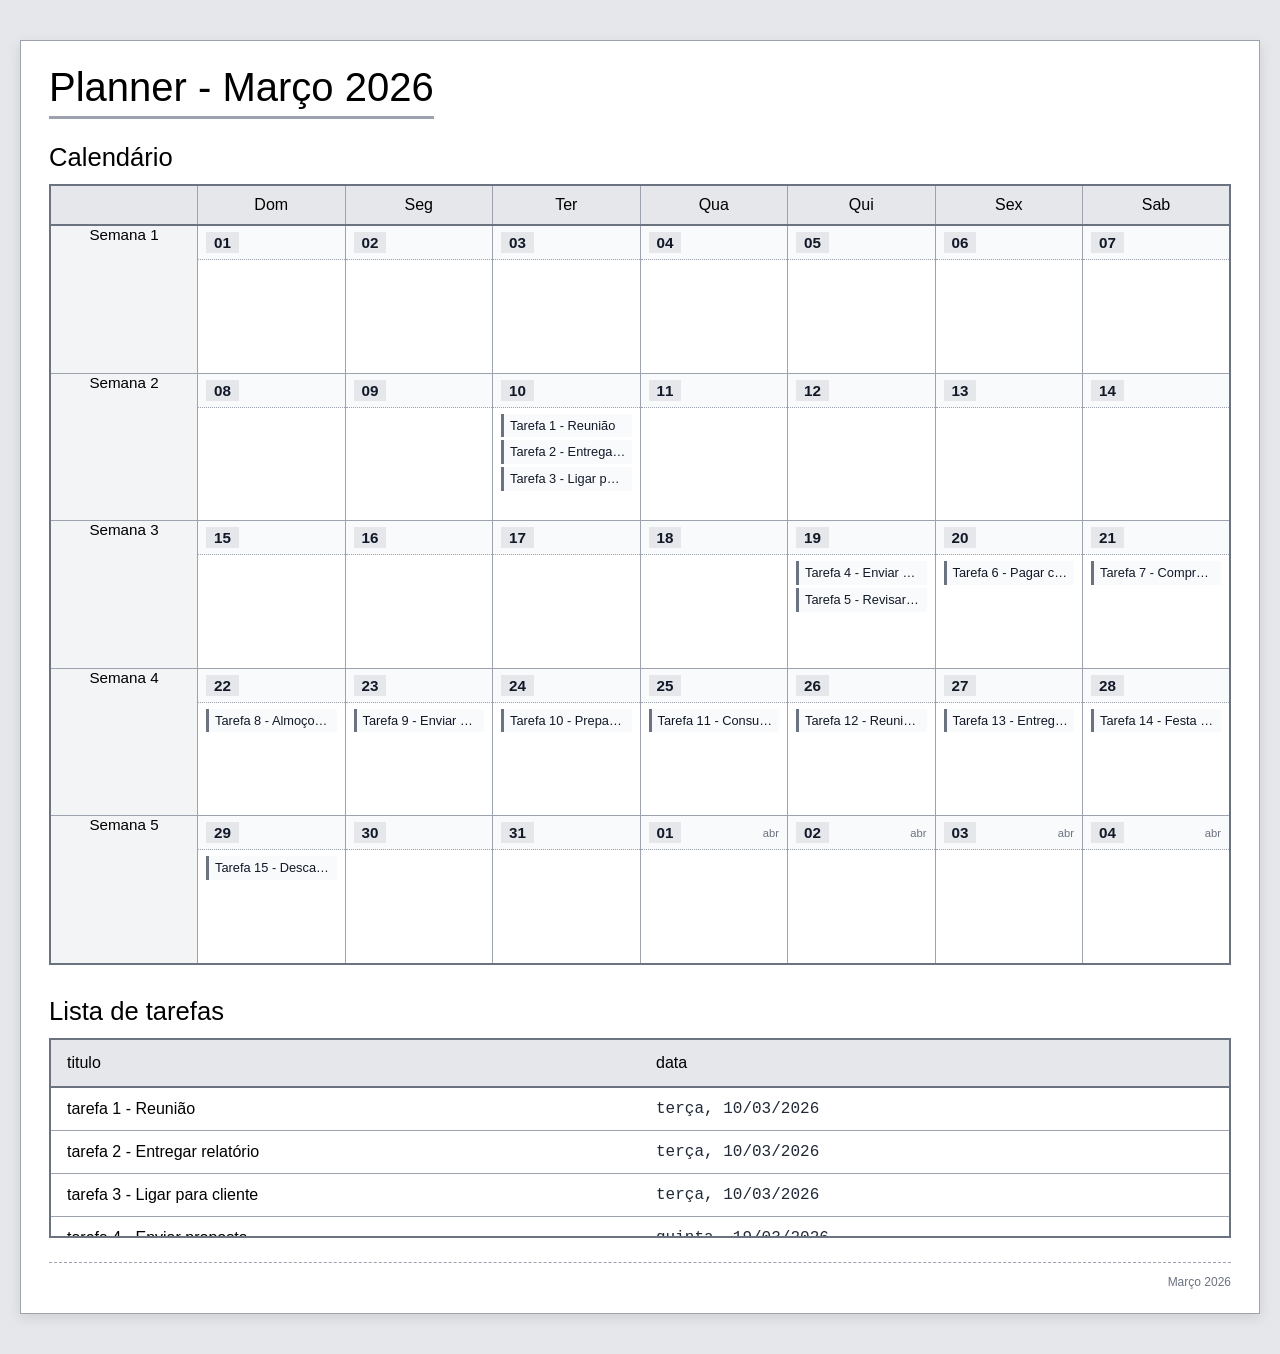
<file: atividadecalendario/index.html>
<!DOCTYPE html>
<html lang="pt-BR">
<head>
    <meta charset="UTF-8">
    <meta name="viewport" content="width=device-width, initial-scale=1.0">
    <title>Planner · Março 2026</title>
    <link rel="stylesheet" href="estilo.css">
</head>
<body>
    <div class="planner-container">
        <div class="planner-title">Planner - Março 2026</div>

        <!-- Seção Calendário -->
        <div class="calendar-section">
            <div class="section-title">Calendário</div>
            
            <table class="calendar-table">
                <thead>
                    <tr>
                        <th></th>
                        <th>Dom</th>
                        <th>Seg</th>
                        <th>Ter</th>
                        <th>Qua</th>
                        <th>Qui</th>
                        <th>Sex</th>
                        <th>Sab</th>
                    </tr>
                </thead>
                <tbody>
                    <!-- Semana 1: 01/mar a 07/mar -->
                    <tr>
                        <td class="week-label">Semana 1</td>
                        <td><div class="day-container"><div class="day-header"><span class="day-number">01</span></div><div class="day-cell"></div></div></td>
                        <td><div class="day-container"><div class="day-header"><span class="day-number">02</span></div><div class="day-cell"></div></div></td>
                        <td><div class="day-container"><div class="day-header"><span class="day-number">03</span></div><div class="day-cell"></div></div></td>
                        <td><div class="day-container"><div class="day-header"><span class="day-number">04</span></div><div class="day-cell"></div></div></td>
                        <td><div class="day-container"><div class="day-header"><span class="day-number">05</span></div><div class="day-cell"></div></div></td>
                        <td><div class="day-container"><div class="day-header"><span class="day-number">06</span></div><div class="day-cell"></div></div></td>
                        <td><div class="day-container"><div class="day-header"><span class="day-number">07</span></div><div class="day-cell"></div></div></td>
                    </tr>
                    
                    <!-- Semana 2: 08/mar a 14/mar -->
                    <tr>
                        <td class="week-label">Semana 2</td>
                        <td><div class="day-container"><div class="day-header"><span class="day-number">08</span></div><div class="day-cell"></div></div></td>
                        <td><div class="day-container"><div class="day-header"><span class="day-number">09</span></div><div class="day-cell"></div></div></td>
                        <td>
                            <div class="day-container">
                                <div class="day-header"><span class="day-number">10</span></div>
                                <div class="day-cell">
                                    <span class="task-item">Tarefa 1 - Reunião</span>
                                    <span class="task-item">Tarefa 2 - Entregar relatório</span>
                                    <span class="task-item">Tarefa 3 - Ligar para cliente</span>
                                </div>
                            </div>
                        </td>
                        <td><div class="day-container"><div class="day-header"><span class="day-number">11</span></div><div class="day-cell"></div></div></td>
                        <td><div class="day-container"><div class="day-header"><span class="day-number">12</span></div><div class="day-cell"></div></div></td>
                        <td><div class="day-container"><div class="day-header"><span class="day-number">13</span></div><div class="day-cell"></div></div></td>
                        <td><div class="day-container"><div class="day-header"><span class="day-number">14</span></div><div class="day-cell"></div></div></td>
                    </tr>
                    
                    <!-- Semana 3: 15/mar a 21/mar -->
                    <tr>
                        <td class="week-label">Semana 3</td>
                        <td><div class="day-container"><div class="day-header"><span class="day-number">15</span></div><div class="day-cell"></div></div></td>
                        <td><div class="day-container"><div class="day-header"><span class="day-number">16</span></div><div class="day-cell"></div></div></td>
                        <td><div class="day-container"><div class="day-header"><span class="day-number">17</span></div><div class="day-cell"></div></div></td>
                        <td><div class="day-container"><div class="day-header"><span class="day-number">18</span></div><div class="day-cell"></div></div></td>
                        <td>
                            <div class="day-container">
                                <div class="day-header"><span class="day-number">19</span></div>
                                <div class="day-cell">
                                    <span class="task-item">Tarefa 4 - Enviar proposta</span>
                                    <span class="task-item">Tarefa 5 - Revisar contrato</span>
                                </div>
                            </div>
                        </td>
                        <td>
                            <div class="day-container">
                                <div class="day-header"><span class="day-number">20</span></div>
                                <div class="day-cell">
                                    <span class="task-item">Tarefa 6 - Pagar contas</span>
                                </div>
                            </div>
                        </td>
                        <td>
                            <div class="day-container">
                                <div class="day-header"><span class="day-number">21</span></div>
                                <div class="day-cell">
                                    <span class="task-item">Tarefa 7 - Comprar presentes</span>
                                </div>
                            </div>
                        </td>
                    </tr>
                    
                    <!-- Semana 4: 22/mar a 28/mar -->
                    <tr>
                        <td class="week-label">Semana 4</td>
                        <td>
                            <div class="day-container">
                                <div class="day-header"><span class="day-number">22</span></div>
                                <div class="day-cell">
                                    <span class="task-item">Tarefa 8 - Almoço família</span>
                                </div>
                            </div>
                        </td>
                        <td>
                            <div class="day-container">
                                <div class="day-header"><span class="day-number">23</span></div>
                                <div class="day-cell">
                                    <span class="task-item">Tarefa 9 - Enviar e-mails</span>
                                </div>
                            </div>
                        </td>
                        <td>
                            <div class="day-container">
                                <div class="day-header"><span class="day-number">24</span></div>
                                <div class="day-cell">
                                    <span class="task-item">Tarefa 10 - Preparar apresentação</span>
                                </div>
                            </div>
                        </td>
                        <td>
                            <div class="day-container">
                                <div class="day-header"><span class="day-number">25</span></div>
                                <div class="day-cell">
                                    <span class="task-item">Tarefa 11 - Consulta médica</span>
                                </div>
                            </div>
                        </td>
                        <td>
                            <div class="day-container">
                                <div class="day-header"><span class="day-number">26</span></div>
                                <div class="day-cell">
                                    <span class="task-item">Tarefa 12 - Reunião fornecedor</span>
                                </div>
                            </div>
                        </td>
                        <td>
                            <div class="day-container">
                                <div class="day-header"><span class="day-number">27</span></div>
                                <div class="day-cell">
                                    <span class="task-item">Tarefa 13 - Entregar projeto</span>
                                </div>
                            </div>
                        </td>
                        <td>
                            <div class="day-container">
                                <div class="day-header"><span class="day-number">28</span></div>
                                <div class="day-cell">
                                    <span class="task-item">Tarefa 14 - Festa aniversário</span>
                                </div>
                            </div>
                        </td>
                    </tr>
                    
                    <!-- Semana 5: 29/mar a 04/abr -->
                    <tr>
                        <td class="week-label">Semana 5</td>
                        <td>
                            <div class="day-container">
                                <div class="day-header"><span class="day-number">29</span></div>
                                <div class="day-cell">
                                    <span class="task-item">Tarefa 15 - Descansar</span>
                                </div>
                            </div>
                        </td>
                        <td><div class="day-container"><div class="day-header"><span class="day-number">30</span></div><div class="day-cell"></div></div></td>
                        <td><div class="day-container"><div class="day-header"><span class="day-number">31</span></div><div class="day-cell"></div></div></td>
                        <td>
                            <div class="day-container">
                                <div class="day-header">
                                    <span class="day-number">01</span>
                                    <span class="month-indicator">abr</span>
                                </div>
                                <div class="day-cell"></div>
                            </div>
                        </td>
                        <td>
                            <div class="day-container">
                                <div class="day-header">
                                    <span class="day-number">02</span>
                                    <span class="month-indicator">abr</span>
                                </div>
                                <div class="day-cell"></div>
                            </div>
                        </td>
                        <td>
                            <div class="day-container">
                                <div class="day-header">
                                    <span class="day-number">03</span>
                                    <span class="month-indicator">abr</span>
                                </div>
                                <div class="day-cell"></div>
                            </div>
                        </td>
                        <td>
                            <div class="day-container">
                                <div class="day-header">
                                    <span class="day-number">04</span>
                                    <span class="month-indicator">abr</span>
                                </div>
                                <div class="day-cell"></div>
                            </div>
                        </td>
                    </tr>
                </tbody>
            </table>
        </div>

        <!-- Seção Lista de tarefas -->
        <div class="tasks-section">
            <div class="section-title">Lista de tarefas</div>
            
            <div class="tasks-container">
                <table class="tasks-table">
                    <thead>
                        <tr>
                            <th>titulo</th>
                            <th>data</th>
                        </tr>
                    </thead>
                    <tbody>
                        <tr><td>tarefa 1 - Reunião</td><td class="data-col">terça, 10/03/2026</td></tr>
                        <tr><td>tarefa 2 - Entregar relatório</td><td class="data-col">terça, 10/03/2026</td></tr>
                        <tr><td>tarefa 3 - Ligar para cliente</td><td class="data-col">terça, 10/03/2026</td></tr>
                        <tr><td>tarefa 4 - Enviar proposta</td><td class="data-col">quinta, 19/03/2026</td></tr>
                        <tr><td>tarefa 5 - Revisar contrato</td><td class="data-col">quinta, 19/03/2026</td></tr>
                        <tr><td>tarefa 6 - Pagar contas</td><td class="data-col">sexta, 20/03/2026</td></tr>
                        <tr><td>tarefa 7 - Comprar presentes</td><td class="data-col">sábado, 21/03/2026</td></tr>
                        <tr><td>tarefa 8 - Almoço família</td><td class="data-col">domingo, 22/03/2026</td></tr>
                        <tr><td>tarefa 9 - Enviar e-mails</td><td class="data-col">segunda, 23/03/2026</td></tr>
                        <tr><td>tarefa 10 - Preparar apresentação</td><td class="data-col">terça, 24/03/2026</td></tr>
                        <tr><td>tarefa 11 - Consulta médica</td><td class="data-col">quarta, 25/03/2026</td></tr>
                        <tr><td>tarefa 12 - Reunião fornecedor</td><td class="data-col">quinta, 26/03/2026</td></tr>
                        <tr><td>tarefa 13 - Entregar projeto</td><td class="data-col">sexta, 27/03/2026</td></tr>
                        <tr><td>tarefa 14 - Festa aniversário</td><td class="data-col">sábado, 28/03/2026</td></tr>
                        <tr><td>tarefa 15 - Descansar</td><td class="data-col">domingo, 29/03/2026</td></tr>
                    </tbody>
                </table>
            </div>
        </div>

        <div class="footer-note">Março 2026</div>
    </div>
</body>
</html>
</file>
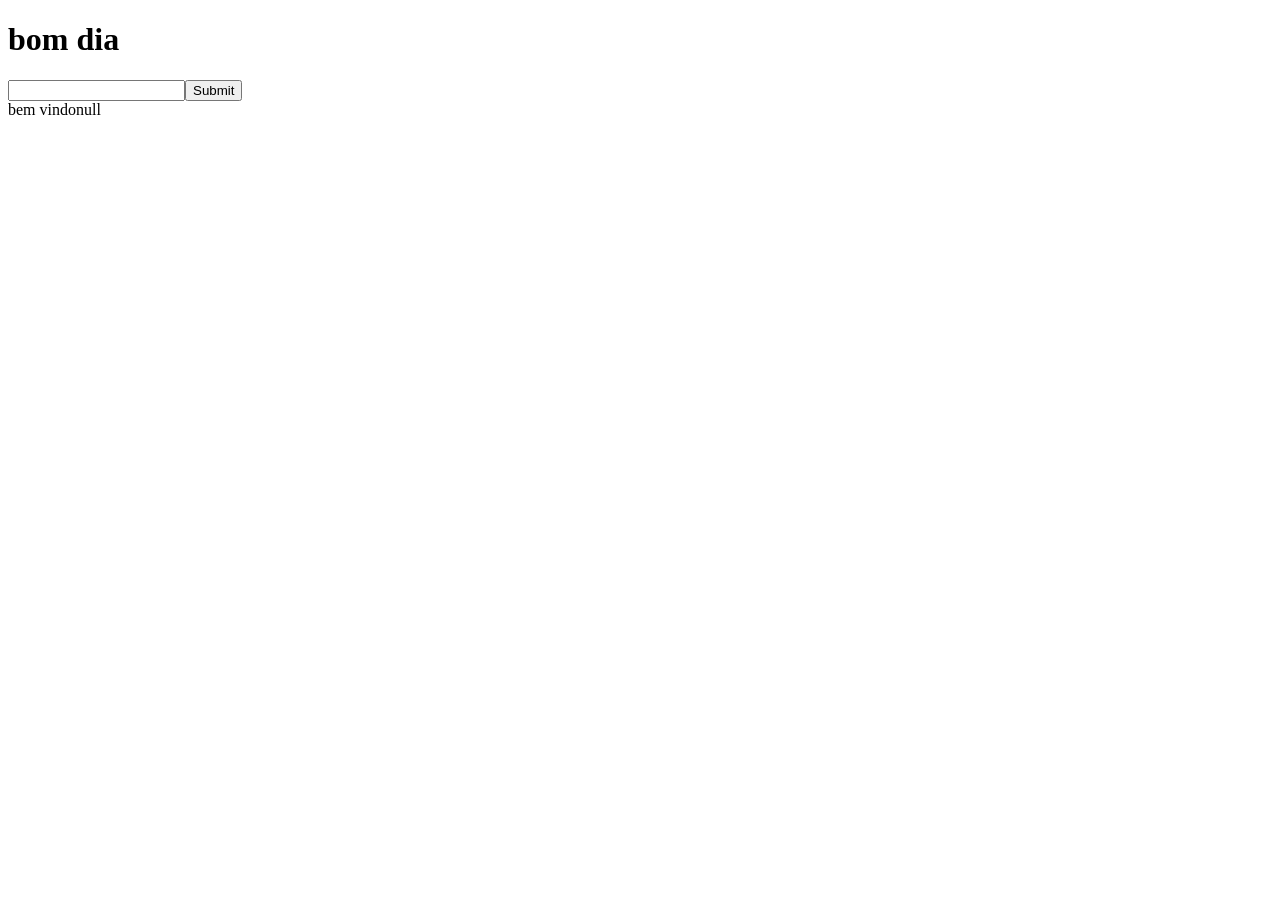
<file: aulaJS/index.html>
<!DOCTYPE html>
<html lang="en">
<head>
    <meta charset="UTF-8">
    <meta name="viewport" content="width=device-width, initial-scale=1.0">
    <title>Document</title>
</head>
<body>
    <script>
        var nome = "laila";
        var idade = "19"

        document.writeln("<h1>bom dia</h1>")

        document.write("<form>")
        document.write("<input type='text' name='nome' id='nome'>")
        document.write("<input type='submit'>")
        document.write("</form>")

        nome = prompt("digite seu nome")

        idade < 18 ? alert("não pode entrar") : document.write("bem vindo" + nome)
    </script>

    </form>
</body>
</html>
</file>
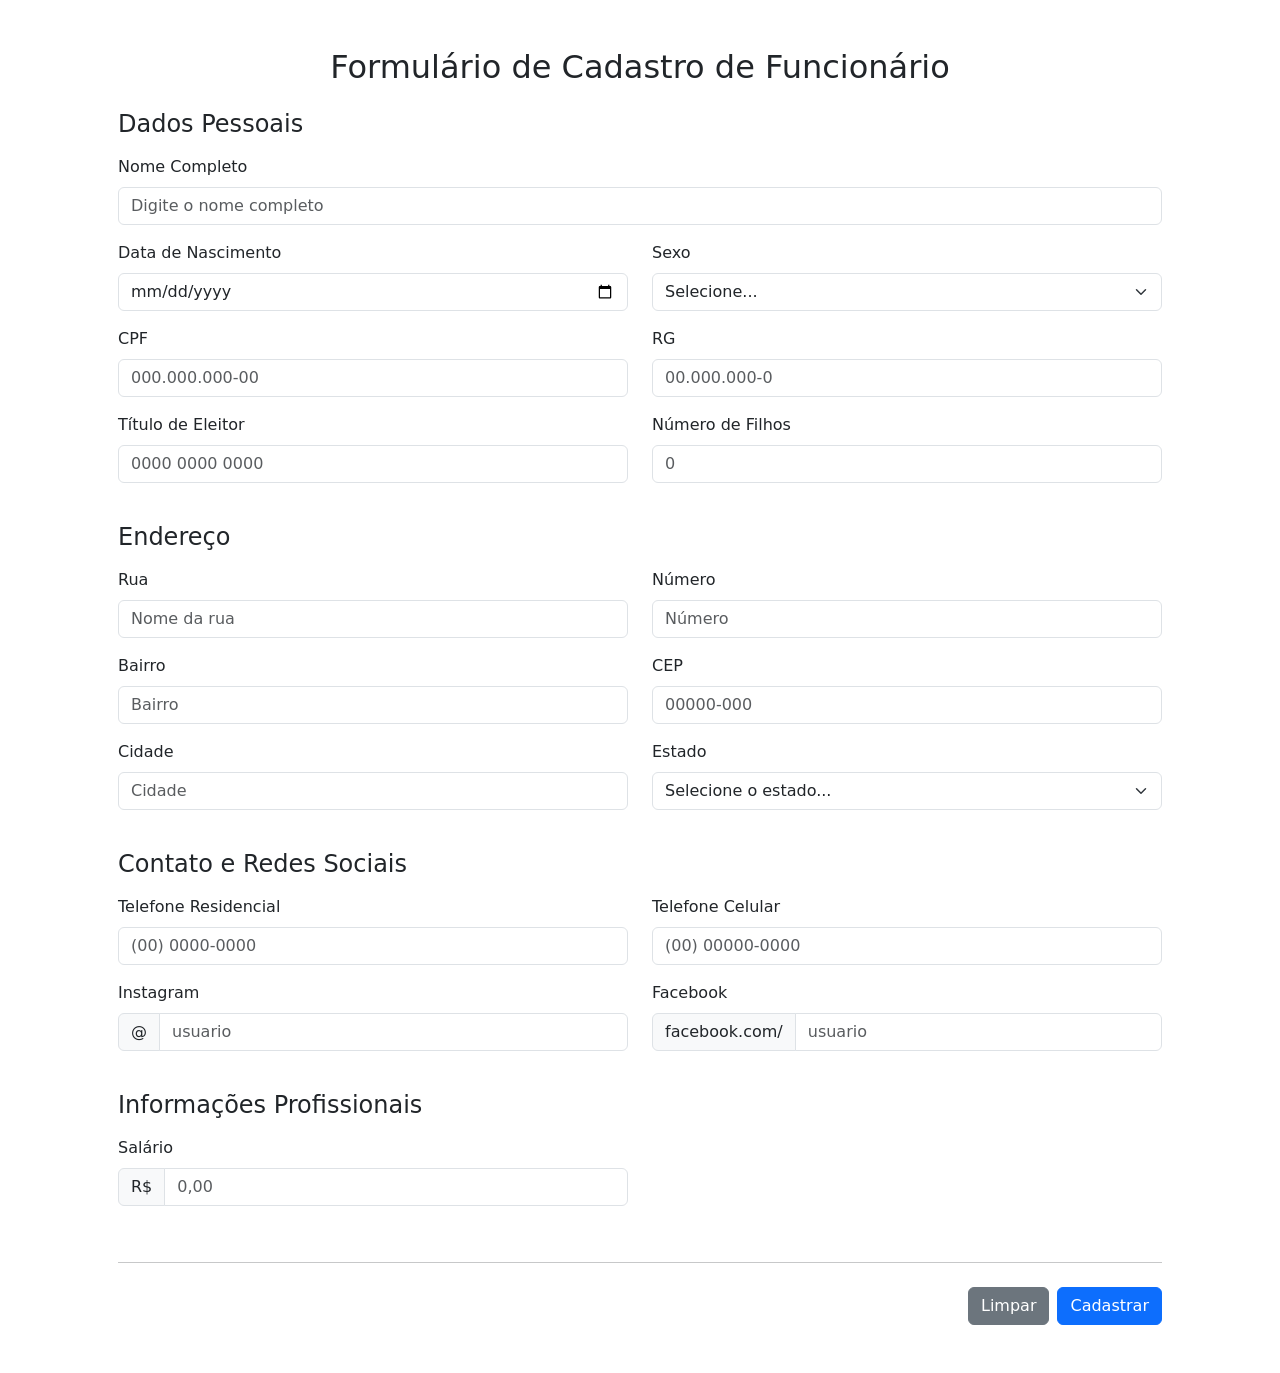
<file: FormFuncionario/index.html>
<!DOCTYPE html>
<html lang="pt-br">
<head>
    <meta charset="UTF-8">
    <meta name="viewport" content="width=device-width, initial-scale=1.0">
    <link href="https://cdn.jsdelivr.net/npm/bootstrap@5.3.8/dist/css/bootstrap.min.css" rel="stylesheet" integrity="sha384-sRIl4kxILFvY47J16cr9ZwB07vP4J8+LH7qKQnuqkuIAvNWLzeN8tE5YBujZqJLB" crossorigin="anonymous">
    <title>Formulário Funcionario</title>
</head>
<body>
    <div class="container p-5">
        <h2 class="text-center mb-4">Formulário de Cadastro de Funcionário</h2>
        
        <form>
            <!-- Dados Pessoais -->
            <div class="row mb-4">
                <div class="col-12">
                    <h4 class="mb-3">Dados Pessoais</h4>
                </div>
                
                <!-- Nome - ocupando 2 colunas -->
                <div class="col-12 mb-3">
                    <label for="nome" class="form-label">Nome Completo</label>
                    <input class="form-control" type="text" placeholder="Digite o nome completo" id="nome" name="nome">
                </div>
                
                <!-- Primeira coluna dos dados pessoais -->
                <div class="col-md-6">
                    <div class="mb-3">
                        <label for="data_nascimento" class="form-label">Data de Nascimento</label>
                        <input class="form-control" type="date" id="data_nascimento" name="data_nascimento">
                    </div>
                    
                    <div class="mb-3">
                        <label for="cpf" class="form-label">CPF</label>
                        <input class="form-control" type="text" placeholder="000.000.000-00" id="cpf" name="cpf">
                    </div>
                    
                    <div class="mb-3">
                        <label for="titulo_eleitoral" class="form-label">Título de Eleitor</label>
                        <input class="form-control" type="text" placeholder="0000 0000 0000" id="titulo_eleitoral" name="titulo_eleitoral">
                    </div>
                </div>
                
                <!-- Segunda coluna dos dados pessoais -->
                <div class="col-md-6">
                    <div class="mb-3">
                        <label for="sexo" class="form-label">Sexo</label>
                        <select class="form-select" id="sexo" name="sexo">
                            <option value="">Selecione...</option>
                            <option value="masculino">Masculino</option>
                            <option value="feminino">Feminino</option>
                            <option value="outro">Outro</option>
                            <option value="prefiro_nao_declarar">Prefiro não declarar</option>
                        </select>
                    </div>
                    
                    <div class="mb-3">
                        <label for="rg" class="form-label">RG</label>
                        <input class="form-control" type="text" placeholder="00.000.000-0" id="rg" name="rg">
                    </div>
                    
                    <div class="mb-3">
                        <label for="numero_filhos" class="form-label">Número de Filhos</label>
                        <input class="form-control" type="number" placeholder="0" id="numero_filhos" name="numero_filhos" min="0">
                    </div>
                </div>
            </div>
            
            <!-- Endereço -->
            <div class="row mb-4">
                <div class="col-12">
                    <h4 class="mb-3">Endereço</h4>
                </div>
                
                <!-- Primeira coluna do endereço -->
                <div class="col-md-6">
                    <div class="mb-3">
                        <label for="endereco_rua" class="form-label">Rua</label>
                        <input class="form-control" type="text" placeholder="Nome da rua" id="endereco_rua" name="endereco_rua">
                    </div>
                    
                    <div class="mb-3">
                        <label for="endereco_bairro" class="form-label">Bairro</label>
                        <input class="form-control" type="text" placeholder="Bairro" id="endereco_bairro" name="endereco_bairro">
                    </div>
                    
                    <div class="mb-3">
                        <label for="endereco_cidade" class="form-label">Cidade</label>
                        <input class="form-control" type="text" placeholder="Cidade" id="endereco_cidade" name="endereco_cidade">
                    </div>
                </div>
                
                <!-- Segunda coluna do endereço -->
                <div class="col-md-6">
                    <div class="mb-3">
                        <label for="endereco_numero" class="form-label">Número</label>
                        <input class="form-control" type="text" placeholder="Número" id="endereco_numero" name="endereco_numero">
                    </div>
                    
                    <div class="mb-3">
                        <label for="endereco_cep" class="form-label">CEP</label>
                        <input class="form-control" type="text" placeholder="00000-000" id="endereco_cep" name="endereco_cep">
                    </div>
                    
                    <div class="mb-3">
                        <label for="endereco_estado" class="form-label">Estado</label>
                        <select class="form-select" id="endereco_estado" name="endereco_estado">
                            <option value="">Selecione o estado...</option>
                            <option value="AC">Acre</option>
                            <option value="AL">Alagoas</option>
                            <option value="AP">Amapá</option>
                            <option value="AM">Amazonas</option>
                            <option value="BA">Bahia</option>
                            <option value="CE">Ceará</option>
                            <option value="DF">Distrito Federal</option>
                            <option value="ES">Espírito Santo</option>
                            <option value="GO">Goiás</option>
                            <option value="MA">Maranhão</option>
                            <option value="MT">Mato Grosso</option>
                            <option value="MS">Mato Grosso do Sul</option>
                            <option value="MG">Minas Gerais</option>
                            <option value="PA">Pará</option>
                            <option value="PB">Paraíba</option>
                            <option value="PR">Paraná</option>
                            <option value="PE">Pernambuco</option>
                            <option value="PI">Piauí</option>
                            <option value="RJ">Rio de Janeiro</option>
                            <option value="RN">Rio Grande do Norte</option>
                            <option value="RS">Rio Grande do Sul</option>
                            <option value="RO">Rondônia</option>
                            <option value="RR">Roraima</option>
                            <option value="SC">Santa Catarina</option>
                            <option value="SP">São Paulo</option>
                            <option value="SE">Sergipe</option>
                            <option value="TO">Tocantins</option>
                        </select>
                    </div>
                </div>
            </div>
            
            <!-- Contato e Redes Sociais -->
            <div class="row mb-4">
                <div class="col-12">
                    <h4 class="mb-3">Contato e Redes Sociais</h4>
                </div>
                
                <!-- Primeira coluna do contato -->
                <div class="col-md-6">
                    <div class="mb-3">
                        <label for="telefone_residencial" class="form-label">Telefone Residencial</label>
                        <input class="form-control" type="tel" placeholder="(00) 0000-0000" id="telefone_residencial" name="telefone_residencial">
                    </div>
                    
                    <div class="mb-3">
                        <label for="instagram" class="form-label">Instagram</label>
                        <div class="input-group">
                            <span class="input-group-text">@</span>
                            <input class="form-control" type="text" placeholder="usuario" id="instagram" name="instagram">
                        </div>
                    </div>
                </div>
                
                <!-- Segunda coluna do contato -->
                <div class="col-md-6">
                    <div class="mb-3">
                        <label for="telefone_celular" class="form-label">Telefone Celular</label>
                        <input class="form-control" type="tel" placeholder="(00) 00000-0000" id="telefone_celular" name="telefone_celular">
                    </div>
                    
                    <div class="mb-3">
                        <label for="facebook" class="form-label">Facebook</label>
                        <div class="input-group">
                            <span class="input-group-text">facebook.com/</span>
                            <input class="form-control" type="text" placeholder="usuario" id="facebook" name="facebook">
                        </div>
                    </div>
                </div>
            </div>
            
            <!-- Salário -->
            <div class="row mb-4">
                <div class="col-12">
                    <h4 class="mb-3">Informações Profissionais</h4>
                </div>
                
                <div class="col-md-6">
                    <div class="mb-3">
                        <label for="salario" class="form-label">Salário</label>
                        <div class="input-group">
                            <span class="input-group-text">R$</span>
                            <input class="form-control" type="number" step="0.01" placeholder="0,00" id="salario" name="salario">
                        </div>
                    </div>
                </div>
            </div>
            
            <!-- Botões de ação -->
            <div class="row">
                <div class="col-12">
                    <hr class="mb-4">
                    <div class="d-flex gap-2 justify-content-end">
                        <button type="reset" class="btn btn-secondary">Limpar</button>
                        <button type="submit" class="btn btn-primary">Cadastrar</button>
                    </div>
                </div>
            </div>
        </form>
    </div>

    <script src="https://cdn.jsdelivr.net/npm/bootstrap@5.3.8/dist/js/bootstrap.bundle.min.js" integrity="sha384-FKyoEForCGlyvwx9Hj09JcYn3nv7wiPVlz7YYwJrWVcXK/BmnVDxM+D2scQbITxI" crossorigin="anonymous"></script>
</body>
</html>
</file>
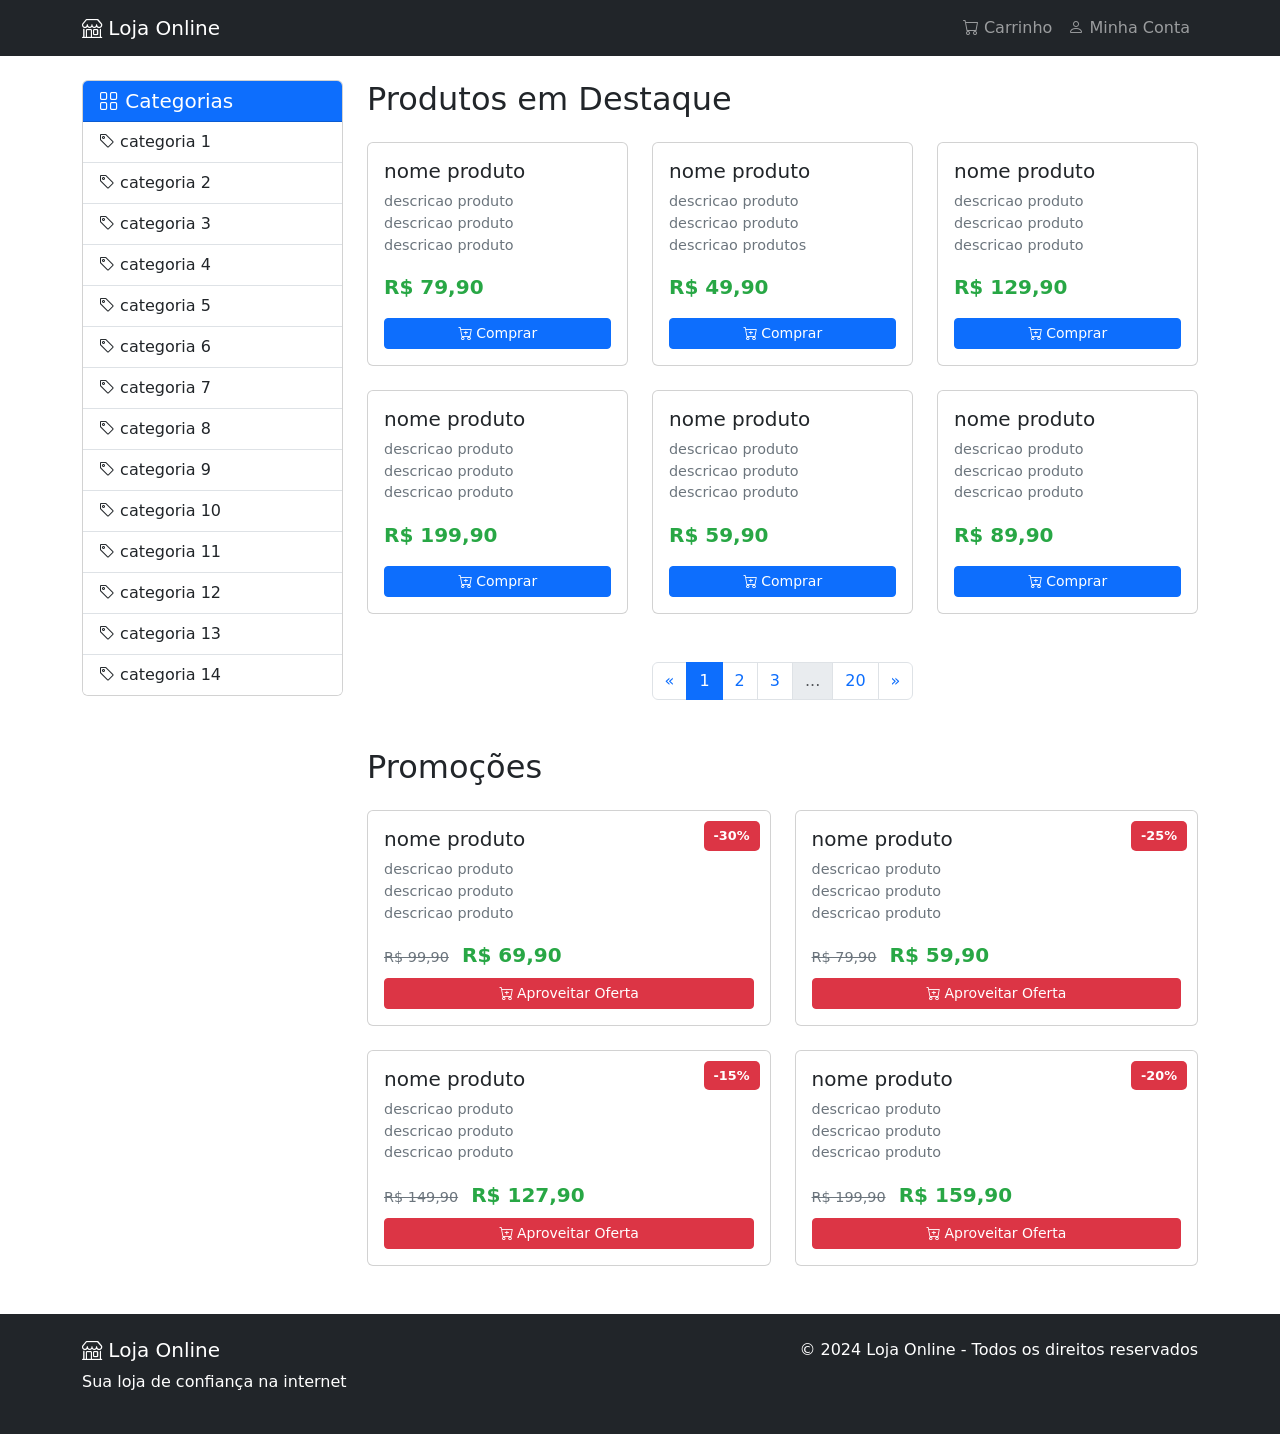
<file: LojaOnline/index.html>
<!DOCTYPE html>
<html lang="pt-br">
<head>
    <meta charset="UTF-8">
    <meta name="viewport" content="width=device-width, initial-scale=1.0">
    <link href="https://cdn.jsdelivr.net/npm/bootstrap@5.3.8/dist/css/bootstrap.min.css" rel="stylesheet" integrity="sha384-sRIl4kxILFvY47J16cr9ZwB07vP4J8+LH7qKQnuqkuIAvNWLzeN8tE5YBujZqJLB" crossorigin="anonymous">
    <link rel="stylesheet" href="https://cdn.jsdelivr.net/npm/bootstrap-icons@1.11.3/font/bootstrap-icons.min.css">
    <title>Loja Online</title>
    <style>
        .card {
            transition: transform 0.2s;
            height: 100%;
        }
        .card:hover {
            transform: translateY(-5px);
            box-shadow: 0 4px 15px rgba(0,0,0,0.1);
        }
        .category-item {
            cursor: pointer;
            transition: all 0.2s;
        }
        .category-item:hover {
            background-color: #0d6efd;
            color: white;
            transform: translateX(5px);
        }
        .promo-badge {
            position: absolute;
            top: 10px;
            right: 10px;
            background-color: #dc3545;
            color: white;
            padding: 5px 10px;
            border-radius: 5px;
            font-size: 0.8rem;
            font-weight: bold;
            z-index: 1;
        }
        .price {
            font-size: 1.25rem;
            font-weight: bold;
            color: #28a745;
        }
        .old-price {
            text-decoration: line-through;
            color: #6c757d;
            font-size: 0.9rem;
        }
        .product-description {
            color: #6c757d;
            font-size: 0.9rem;
        }
        .sidebar {
            position: sticky;
            top: 20px;
        }
        @media (max-width: 768px) {
            .sidebar {
                position: static;
                margin-bottom: 30px;
            }
        }
    </style>
</head>
<body>
    <!-- Header -->
    <nav class="navbar navbar-expand-lg navbar-dark bg-dark">
        <div class="container">
            <a class="navbar-brand" href="#">
                <i class="bi bi-shop"></i> Loja Online
            </a>
            <button class="navbar-toggler" type="button" data-bs-toggle="collapse" data-bs-target="#navbarNav">
                <span class="navbar-toggler-icon"></span>
            </button>
            <div class="collapse navbar-collapse" id="navbarNav">
                <ul class="navbar-nav ms-auto">
                    <li class="nav-item">
                        <a class="nav-link" href="#">
                            <i class="bi bi-cart"></i> Carrinho
                        </a>
                    </li>
                    <li class="nav-item">
                        <a class="nav-link" href="#">
                            <i class="bi bi-person"></i> Minha Conta
                        </a>
                    </li>
                </ul>
            </div>
        </div>
    </nav>

    <div class="container my-4">
        <div class="row">
            <!-- Sidebar com categorias -->
            <div class="col-lg-3 mb-4">
                <div class="sidebar">
                    <div class="card">
                        <div class="card-header bg-primary text-white">
                            <h5 class="mb-0"><i class="bi bi-grid"></i> Categorias</h5>
                        </div>
                        <div class="list-group list-group-flush">
                            <a href="#" class="list-group-item list-group-item-action category-item">
                                <i class="bi bi-tag"></i> categoria 1
                            </a>
                            <a href="#" class="list-group-item list-group-item-action category-item">
                                <i class="bi bi-tag"></i> categoria 2
                            </a>
                            <a href="#" class="list-group-item list-group-item-action category-item">
                                <i class="bi bi-tag"></i> categoria 3
                            </a>
                            <a href="#" class="list-group-item list-group-item-action category-item">
                                <i class="bi bi-tag"></i> categoria 4
                            </a>
                            <a href="#" class="list-group-item list-group-item-action category-item">
                                <i class="bi bi-tag"></i> categoria 5
                            </a>
                            <a href="#" class="list-group-item list-group-item-action category-item">
                                <i class="bi bi-tag"></i> categoria 6
                            </a>
                            <a href="#" class="list-group-item list-group-item-action category-item">
                                <i class="bi bi-tag"></i> categoria 7
                            </a>
                            <a href="#" class="list-group-item list-group-item-action category-item">
                                <i class="bi bi-tag"></i> categoria 8
                            </a>
                            <a href="#" class="list-group-item list-group-item-action category-item">
                                <i class="bi bi-tag"></i> categoria 9
                            </a>
                            <a href="#" class="list-group-item list-group-item-action category-item">
                                <i class="bi bi-tag"></i> categoria 10
                            </a>
                            <a href="#" class="list-group-item list-group-item-action category-item">
                                <i class="bi bi-tag"></i> categoria 11
                            </a>
                            <a href="#" class="list-group-item list-group-item-action category-item">
                                <i class="bi bi-tag"></i> categoria 12
                            </a>
                            <a href="#" class="list-group-item list-group-item-action category-item">
                                <i class="bi bi-tag"></i> categoria 13
                            </a>
                            <a href="#" class="list-group-item list-group-item-action category-item">
                                <i class="bi bi-tag"></i> categoria 14
                            </a>
                        </div>
                    </div>
                </div>
            </div>

            <!-- Conteúdo principal -->
            <div class="col-lg-9">
                <!-- Produtos em destaque -->
                <div class="mb-5">
                    <h2 class="mb-4">Produtos em Destaque</h2>
                    <div class="row g-4">
                        <!-- Produto 1 -->
                        <div class="col-md-6 col-lg-4">
                            <div class="card">
                                <div class="card-body">
                                    <h5 class="card-title">nome produto</h5>
                                    <p class="product-description">
                                        descricao produto<br>
                                        descricao produto<br>
                                        descricao produto
                                    </p>
                                    <p class="price">R$ 79,90</p>
                                    <button class="btn btn-primary btn-sm w-100">
                                        <i class="bi bi-cart-plus"></i> Comprar
                                    </button>
                                </div>
                            </div>
                        </div>

                        <!-- Produto 2 -->
                        <div class="col-md-6 col-lg-4">
                            <div class="card">
                                <div class="card-body">
                                    <h5 class="card-title">nome produto</h5>
                                    <p class="product-description">
                                        descricao produto<br>
                                        descricao produto<br>
                                        descricao produtos
                                    </p>
                                    <p class="price">R$ 49,90</p>
                                    <button class="btn btn-primary btn-sm w-100">
                                        <i class="bi bi-cart-plus"></i> Comprar
                                    </button>
                                </div>
                            </div>
                        </div>

                        <!-- Produto 3 -->
                        <div class="col-md-6 col-lg-4">
                            <div class="card">
                                <div class="card-body">
                                    <h5 class="card-title">nome produto</h5>
                                    <p class="product-description">
                                        descricao produto<br>
                                        descricao produto<br>
                                        descricao produto
                                    </p>
                                    <p class="price">R$ 129,90</p>
                                    <button class="btn btn-primary btn-sm w-100">
                                        <i class="bi bi-cart-plus"></i> Comprar
                                    </button>
                                </div>
                            </div>
                        </div>

                        <!-- Produto 4 -->
                        <div class="col-md-6 col-lg-4">
                            <div class="card">
                                <div class="card-body">
                                    <h5 class="card-title">nome produto</h5>
                                    <p class="product-description">
                                        descricao produto<br>
                                        descricao produto<br>
                                        descricao produto
                                    </p>
                                    <p class="price">R$ 199,90</p>
                                    <button class="btn btn-primary btn-sm w-100">
                                        <i class="bi bi-cart-plus"></i> Comprar
                                    </button>
                                </div>
                            </div>
                        </div>

                        <!-- Produto 5 -->
                        <div class="col-md-6 col-lg-4">
                            <div class="card">
                                <div class="card-body">
                                    <h5 class="card-title">nome produto</h5>
                                    <p class="product-description">
                                        descricao produto<br>
                                        descricao produto<br>
                                        descricao produto
                                    </p>
                                    <p class="price">R$ 59,90</p>
                                    <button class="btn btn-primary btn-sm w-100">
                                        <i class="bi bi-cart-plus"></i> Comprar
                                    </button>
                                </div>
                            </div>
                        </div>

                        <!-- Produto 6 -->
                        <div class="col-md-6 col-lg-4">
                            <div class="card">
                                <div class="card-body">
                                    <h5 class="card-title">nome produto</h5>
                                    <p class="product-description">
                                        descricao produto<br>
                                        descricao produto<br>
                                        descricao produto
                                    </p>
                                    <p class="price">R$ 89,90</p>
                                    <button class="btn btn-primary btn-sm w-100">
                                        <i class="bi bi-cart-plus"></i> Comprar
                                    </button>
                                </div>
                            </div>
                        </div>
                    </div>
                </div>

                <!-- Paginação -->
                <nav aria-label="Navegação de páginas" class="mb-5">
                    <ul class="pagination justify-content-center">
                        <li class="page-item">
                            <a class="page-link" href="#" aria-label="Anterior">
                                <span aria-hidden="true">&laquo;</span>
                                <span class="visually-hidden">Anterior</span>
                            </a>
                        </li>
                        <li class="page-item active"><a class="page-link" href="#">1</a></li>
                        <li class="page-item"><a class="page-link" href="#">2</a></li>
                        <li class="page-item"><a class="page-link" href="#">3</a></li>
                        <li class="page-item disabled"><span class="page-link">...</span></li>
                        <li class="page-item"><a class="page-link" href="#">20</a></li>
                        <li class="page-item">
                            <a class="page-link" href="#" aria-label="Próxima">
                                <span aria-hidden="true">&raquo;</span>
                                <span class="visually-hidden">Próxima</span>
                            </a>
                        </li>
                    </ul>
                </nav>

                <!-- Seção de Promoções -->
                <div>
                    <h2 class="mb-4">Promoções</h2>
                    <div class="row g-4">
                        <!-- Produto Promoção 1 -->
                        <div class="col-md-6">
                            <div class="card position-relative">
                                <div class="promo-badge">-30%</div>
                                <div class="card-body">
                                    <h5 class="card-title">nome produto</h5>
                                    <p class="product-description">
                                        descricao produto<br>
                                        descricao produto<br>
                                        descricao produto
                                    </p>
                                    <div>
                                        <span class="old-price">R$ 99,90</span>
                                        <span class="price ms-2">R$ 69,90</span>
                                    </div>
                                    <button class="btn btn-danger btn-sm w-100 mt-2">
                                        <i class="bi bi-cart-plus"></i> Aproveitar Oferta
                                    </button>
                                </div>
                            </div>
                        </div>

                        <!-- Produto Promoção 2 -->
                        <div class="col-md-6">
                            <div class="card position-relative">
                                <div class="promo-badge">-25%</div>
                                <div class="card-body">
                                    <h5 class="card-title">nome produto</h5>
                                    <p class="product-description">
                                        descricao produto<br>
                                        descricao produto<br>
                                        descricao produto
                                    </p>
                                    <div>
                                        <span class="old-price">R$ 79,90</span>
                                        <span class="price ms-2">R$ 59,90</span>
                                    </div>
                                    <button class="btn btn-danger btn-sm w-100 mt-2">
                                        <i class="bi bi-cart-plus"></i> Aproveitar Oferta
                                    </button>
                                </div>
                            </div>
                        </div>

                        <!-- Produto Promoção 3 -->
                        <div class="col-md-6">
                            <div class="card position-relative">
                                <div class="promo-badge">-15%</div>
                                <div class="card-body">
                                    <h5 class="card-title">nome produto</h5>
                                    <p class="product-description">
                                        descricao produto<br>
                                        descricao produto<br>
                                        descricao produto
                                    </p>
                                    <div>
                                        <span class="old-price">R$ 149,90</span>
                                        <span class="price ms-2">R$ 127,90</span>
                                    </div>
                                    <button class="btn btn-danger btn-sm w-100 mt-2">
                                        <i class="bi bi-cart-plus"></i> Aproveitar Oferta
                                    </button>
                                </div>
                            </div>
                        </div>

                        <!-- Produto Promoção 4 -->
                        <div class="col-md-6">
                            <div class="card position-relative">
                                <div class="promo-badge">-20%</div>
                                <div class="card-body">
                                    <h5 class="card-title">nome produto</h5>
                                    <p class="product-description">
                                        descricao produto<br>
                                        descricao produto<br>
                                        descricao produto
                                    </p>
                                    <div>
                                        <span class="old-price">R$ 199,90</span>
                                        <span class="price ms-2">R$ 159,90</span>
                                    </div>
                                    <button class="btn btn-danger btn-sm w-100 mt-2">
                                        <i class="bi bi-cart-plus"></i> Aproveitar Oferta
                                    </button>
                                </div>
                            </div>
                        </div>
                    </div>
                </div>
            </div>
        </div>
    </div>

    <!-- Footer -->
    <footer class="bg-dark text-white mt-5 py-4">
        <div class="container">
            <div class="row">
                <div class="col-md-6">
                    <h5><i class="bi bi-shop"></i> Loja Online</h5>
                    <p>Sua loja de confiança na internet</p>
                </div>
                <div class="col-md-6 text-md-end">
                    <p>&copy; 2024 Loja Online - Todos os direitos reservados</p>
                </div>
            </div>
        </div>
    </footer>

    <script src="https://cdn.jsdelivr.net/npm/bootstrap@5.3.8/dist/js/bootstrap.bundle.min.js" integrity="sha384-FKyoEForCGlyvwx9Hj09JcYn3nv7wiPVlz7YYwJrWVcXK/BmnVDxM+D2scQbITxI" crossorigin="anonymous"></script>
</body>
</html>
</file>
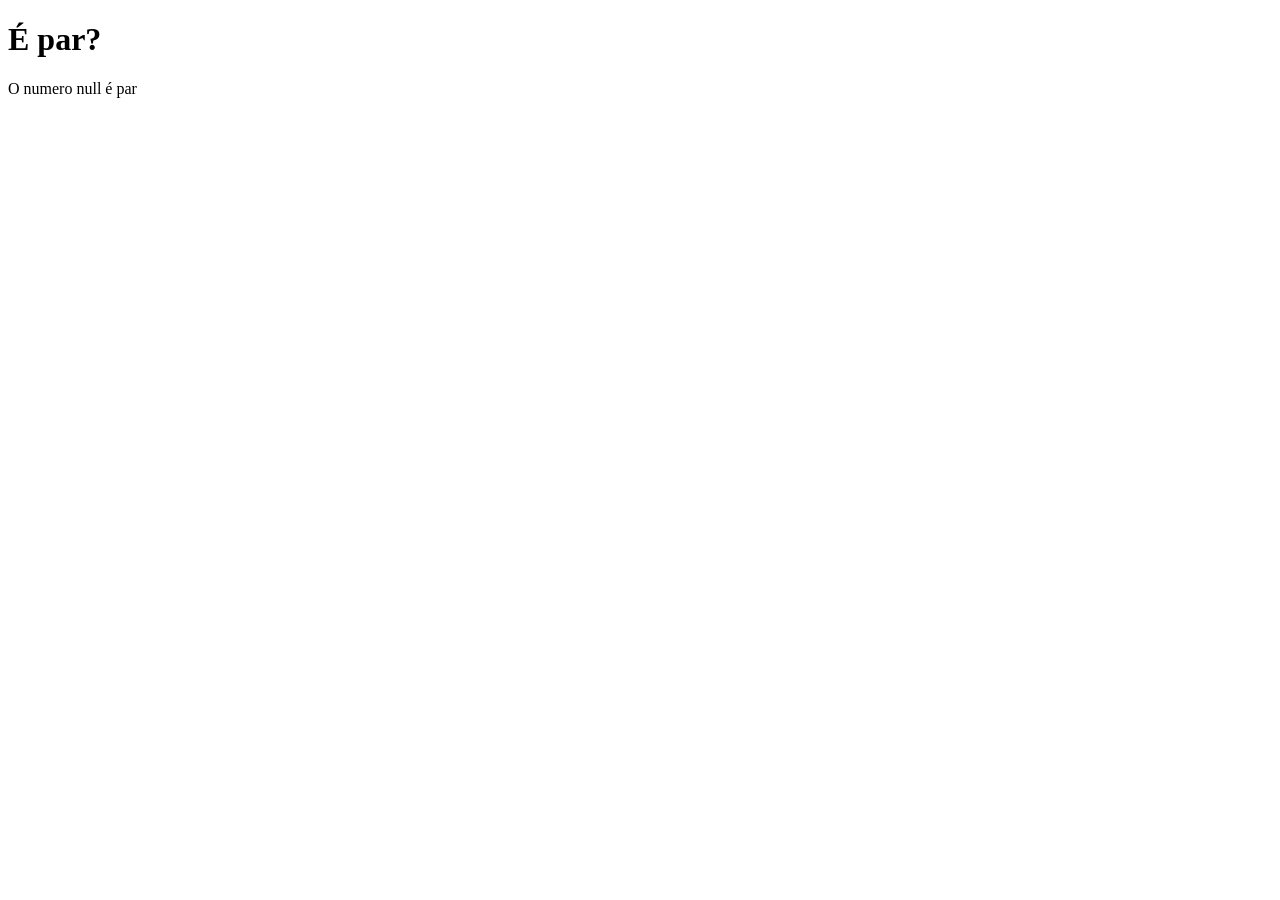
<file: aulaJS/exercicios2026-04-07/ex2.html>
<!DOCTYPE html>
<html lang="en">
<head>
    <meta charset="UTF-8">
    <meta name="viewport" content="width=device-width, initial-scale=1.0">
    <title>Exercicio 2 - paridade dos numeros</title>
</head>
<body>
   <h1>É par?</h1> 

   <script>
        let num = prompt("Insira um número: ")

        switch(num % 2) {
            case 0:
                document.write("O numero "+num+" é par")
                break
            default:
                document.write("O numero "+num+" não é par")
        }
   </script>
</body>
</html>
</file>
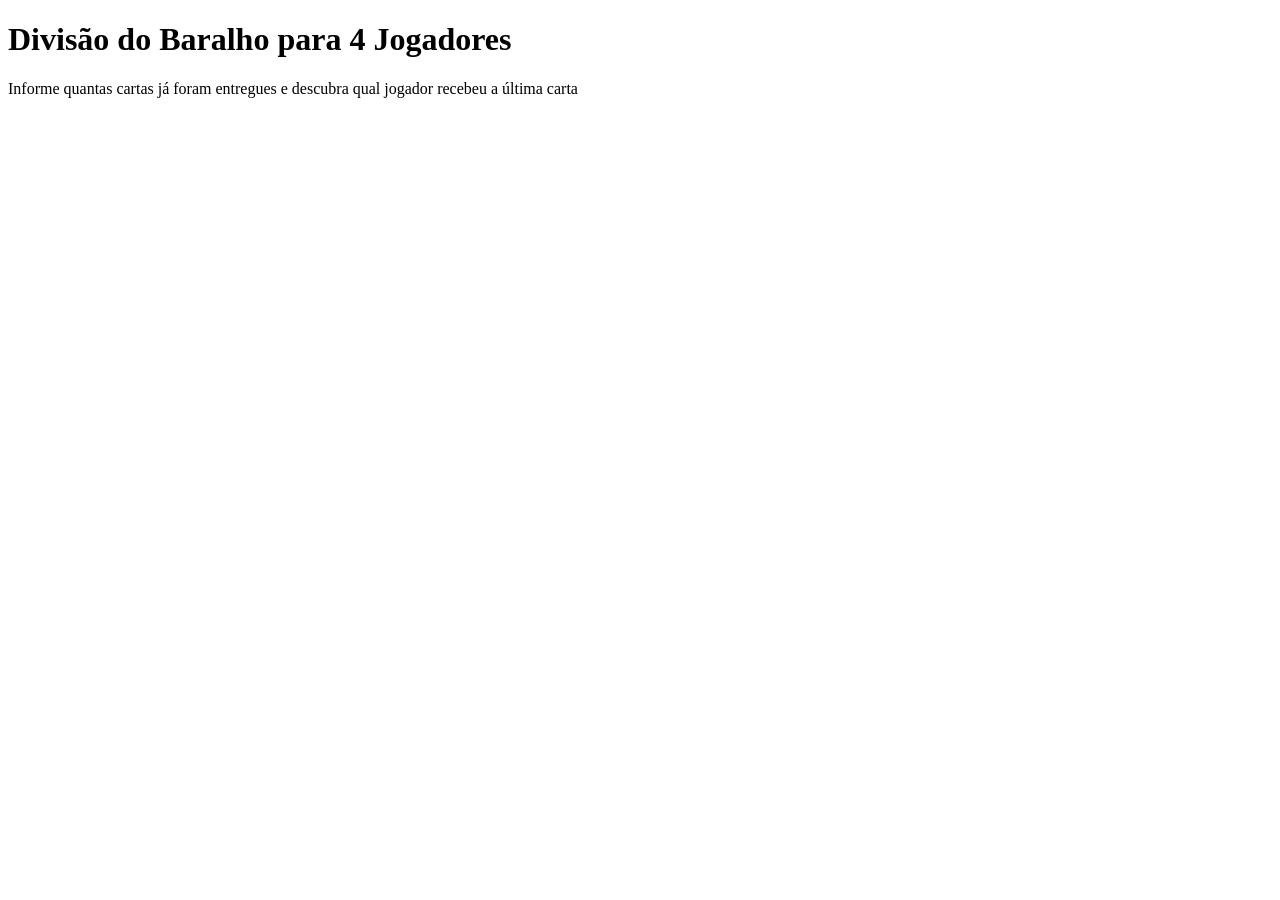
<file: aulaJS/exercicios2026-04-07/ex3.html>
<!DOCTYPE html>
<html lang="en">
<head>
    <meta charset="UTF-8">
    <meta name="viewport" content="width=device-width, initial-scale=1.0">
    <title>Exercicio 3 - Divisão do Baralho</title>
</head>
<body>
    <h1>Divisão do Baralho para 4 Jogadores</h1>
    <p>Informe quantas cartas já foram entregues e descubra qual jogador recebeu a última carta</p>

    <script>
        let cartas = prompt("Digite o número de cartas já entregues: ")
        let resto = parseInt(cartas) % 4
        
        switch(resto) {
            case 1:
                document.write("Jogador 1 recebeu a última carta!")
                break
            case 2:
                document.write("Jogador 2 recebeu a última carta!")
                break
            case 3:
                document.write("Jogador 3 recebeu a última carta!")
                break
            case 0:
                document.write("Jogador 4 recebeu a última carta!")
                break
            default:
                alert("Valor inválido! Digite um número válido.")
        }
    </script>
</body>
</html>
</file>
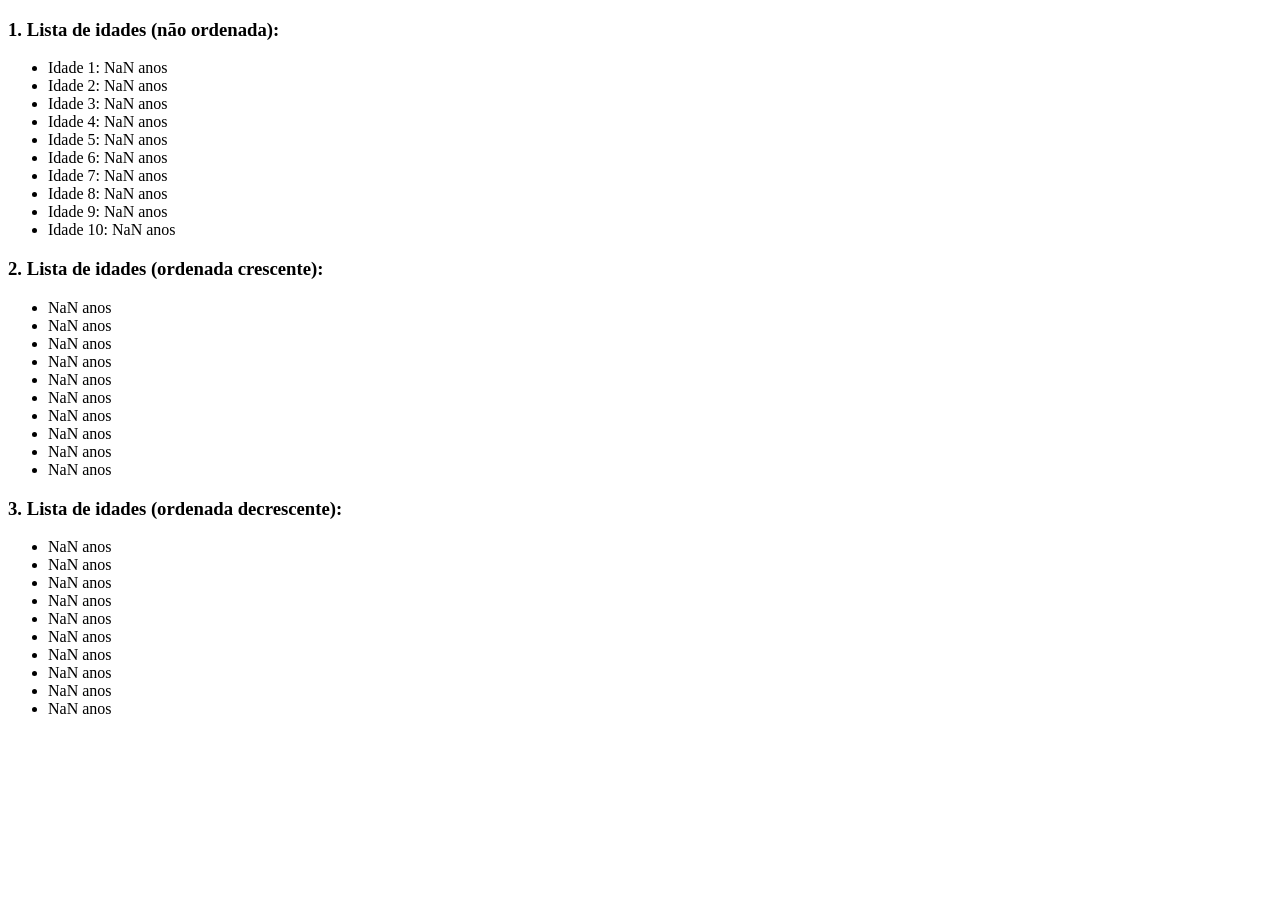
<file: aulaJS/exerciciosJSparte3/exercicioarray.html>
<!DOCTYPE html>
<html lang="pt-br">
<head>
    <meta charset="UTF-8">
    <meta name="viewport" content="width=device-width, initial-scale=1.0">
    <title>Exercício com Arrays - Idades</title>
</head>
<body>
    <script>
        let idades = [];
        for(let i = 0; i < 10; i++) {
            let idade = prompt(`Digite a ${i+1}ª idade:`);
            idades.push(parseInt(idade));
        }
        
        document.write("<h3>1. Lista de idades (não ordenada):</h3>");
        document.write("<ul>");
        for(let i = 0; i < idades.length; i++) {
            document.write(`<li>Idade ${i+1}: ${idades[i]} anos</li>`);
        }
        document.write("</ul>");
        
        document.write("<h3>2. Lista de idades (ordenada crescente):</h3>");
        let idadesCrescente = [...idades];
        idadesCrescente.sort((a, b) => a - b);
        document.write("<ul>");
        for(let i = 0; i < idadesCrescente.length; i++) {
            document.write(`<li>${idadesCrescente[i]} anos</li>`);
        }
        document.write("</ul>");
        
        // Mostra lista ordenada decrescente
        document.write("<h3>3. Lista de idades (ordenada decrescente):</h3>");
        let idadesDecrescente = [...idades];
        idadesDecrescente.sort((a, b) => b - a);
        document.write("<ul>");
        for(let i = 0; i < idadesDecrescente.length; i++) {
            document.write(`<li>${idadesDecrescente[i]} anos</li>`);
        }
        document.write("</ul>");
    </script>
</body>
</html>
</file>
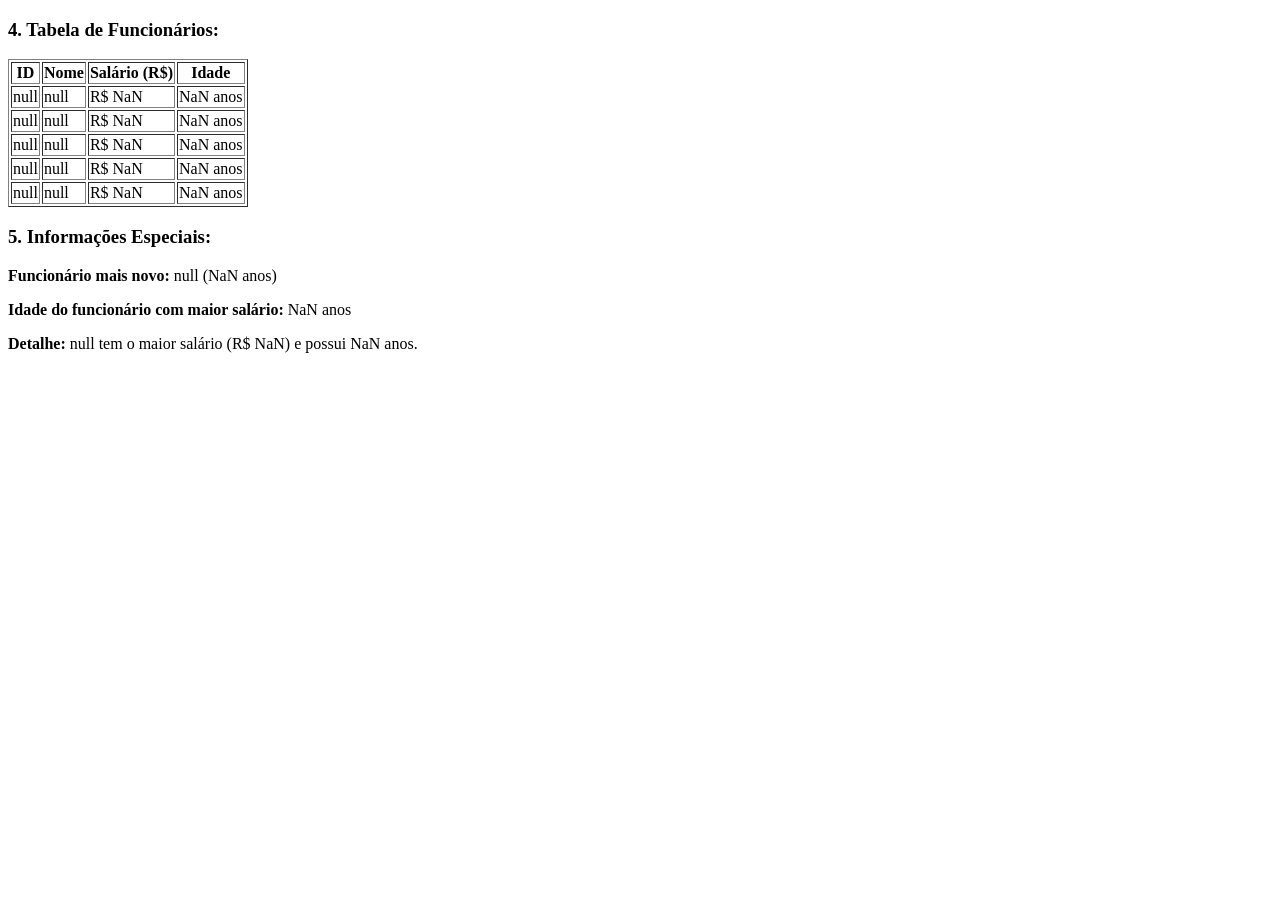
<file: aulaJS/exerciciosJSparte3/exerciciofuncionarios.html>
<!DOCTYPE html>
<html lang="en">
<head>
    <meta charset="UTF-8">
    <meta name="viewport" content="width=device-width, initial-scale=1.0">
    <title>Sistema de cadastro de funcionarios</title>
</head>
<body>
    <script>
        let funcionarios = [];
        
        for(let i = 0; i < 5; i++) {
            let id = prompt(`Digite o ID do ${i+1}º funcionário:`);
            let nome = prompt(`Digite o NOME do ${i+1}º funcionário:`);
            let salario = parseFloat(prompt(`Digite o SALÁRIO do ${i+1}º funcionário:`));
            let idade = parseInt(prompt(`Digite a IDADE do ${i+1}º funcionário:`));
            
            funcionarios.push({
                id: id,
                nome: nome,
                salario: salario,
                idade: idade
            });
        }
        
        document.write("<h3>4. Tabela de Funcionários:</h3>");
        document.write("<table border='1'>");
        document.write("<tr><th>ID</th><th>Nome</th><th>Salário (R$)</th><th>Idade</th></tr>");
        
        for(let i = 0; i < funcionarios.length; i++) {
            document.write("<tr>");
            document.write(`<td>${funcionarios[i].id}</td>`);
            document.write(`<td>${funcionarios[i].nome}</td>`);
            document.write(`<td>R$ ${funcionarios[i].salario.toFixed(2)}</td>`);
            document.write(`<td>${funcionarios[i].idade} anos</td>`);
            document.write("</tr>");
        }
        document.write("</table>");
        
        let maisNovo = funcionarios[0];
        for(let i = 1; i < funcionarios.length; i++) {
            if(funcionarios[i].idade < maisNovo.idade) {
                maisNovo = funcionarios[i];
            }
        }
        
        let maiorSalario = funcionarios[0];
        for(let i = 1; i < funcionarios.length; i++) {
            if(funcionarios[i].salario > maiorSalario.salario) {
                maiorSalario = funcionarios[i];
            }
        }
        
        document.write("<h3>5. Informações Especiais:</h3>");
        document.write(`<p><strong>Funcionário mais novo:</strong> ${maisNovo.nome} (${maisNovo.idade} anos)</p>`);
        document.write(`<p><strong>Idade do funcionário com maior salário:</strong> ${maiorSalario.idade} anos</p>`);
        document.write(`<p><strong>Detalhe:</strong> ${maiorSalario.nome} tem o maior salário (R$ ${maiorSalario.salario.toFixed(2)}) e possui ${maiorSalario.idade} anos.</p>`);
    </script>
</body>
</html>
</file>
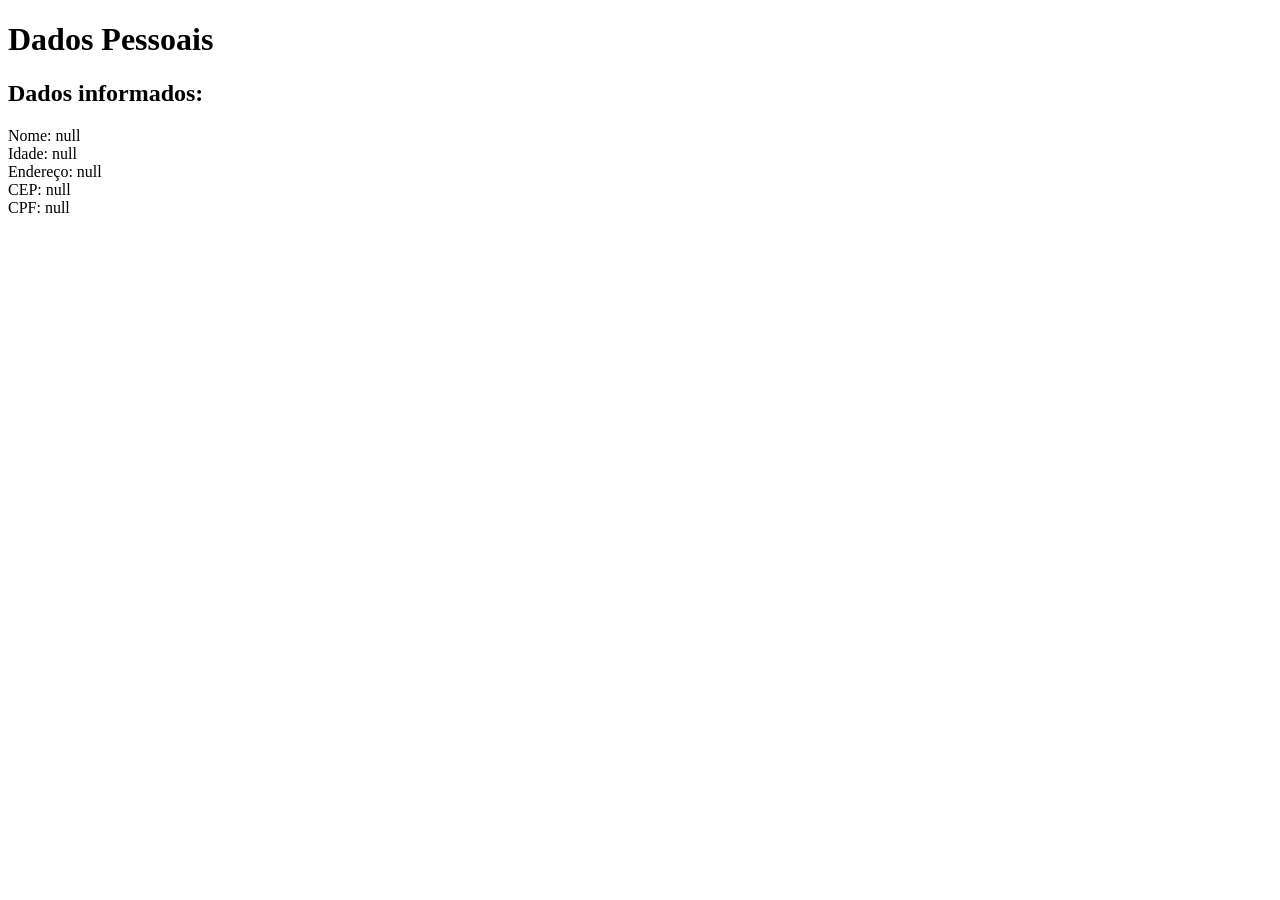
<file: aulaJS/exercícios/ex1.html>
<!DOCTYPE html>
<html lang="pt-BR">
<head>
    <meta charset="UTF-8">
    <title>Exercício 1 - Dados Pessoais</title>
</head>
<body>
    <h1>Dados Pessoais</h1>
    
    <script>
        let nome = prompt("Digite seu nome:");
        let idade = prompt("Digite sua idade:");
        let endereco = prompt("Digite seu endereço:");
        let cep = prompt("Digite seu CEP:");
        let cpf = prompt("Digite seu CPF:");
        
        document.write("<h2>Dados informados:</h2>");
        document.write("Nome: " + nome + "<br>");
        document.write("Idade: " + idade + "<br>");
        document.write("Endereço: " + endereco + "<br>");
        document.write("CEP: " + cep + "<br>");
        document.write("CPF: " + cpf + "<br>");
    </script>
</body>
</html>
</file>
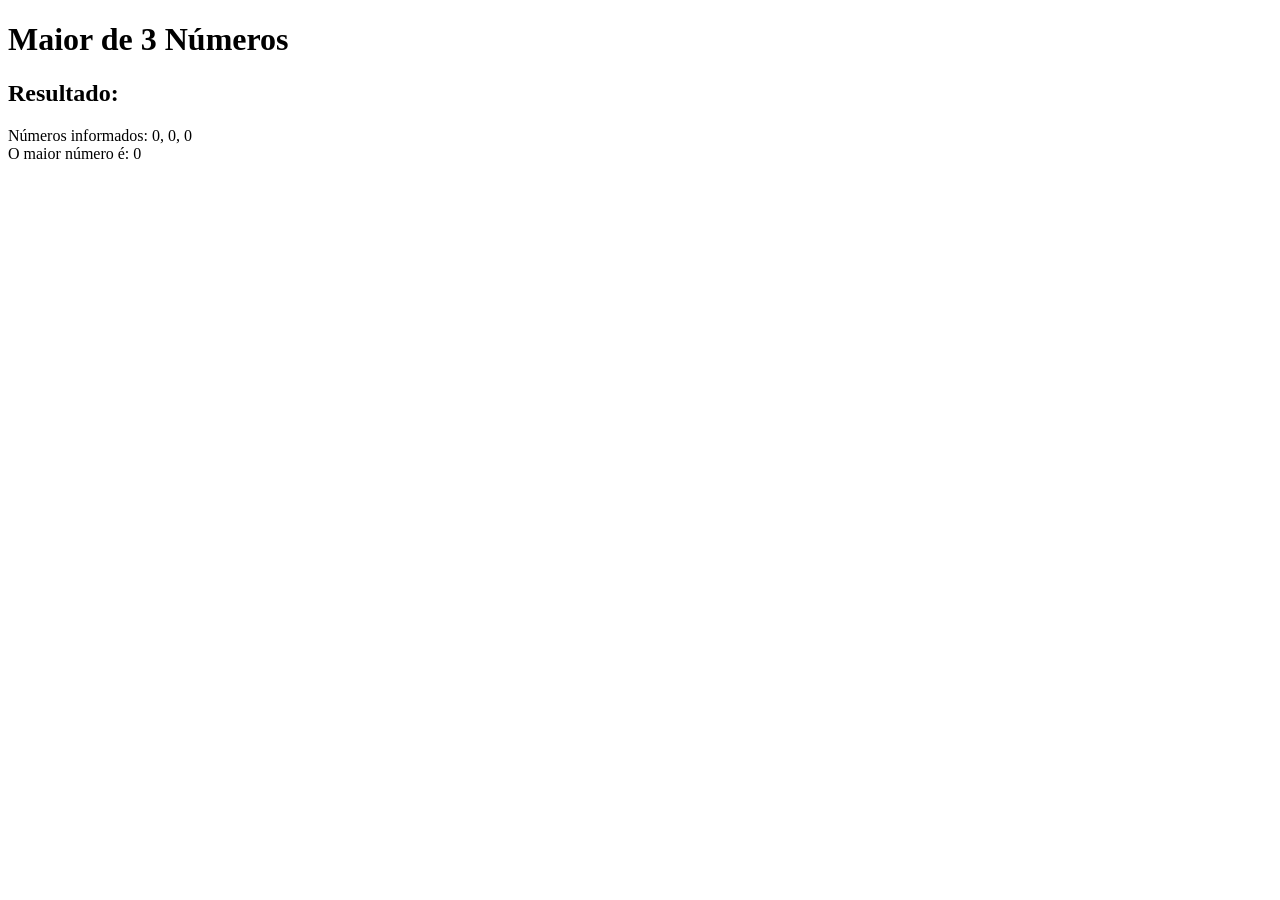
<file: aulaJS/exercícios/ex2.html>
<!DOCTYPE html>
<html lang="pt-BR">
<head>
    <meta charset="UTF-8">
    <title>Exercício 2 - Maior de 3 Números</title>
</head>
<body>
    <h1>Maior de 3 Números</h1>
    
    <script>
        let n1 = Number(prompt("Digite o primeiro número:"));
        let n2 = Number(prompt("Digite o segundo número:"));
        let n3 = Number(prompt("Digite o terceiro número:"));
        
        let maior = Math.max(n1, n2, n3);
    
        document.write("<h2>Resultado:</h2>");
        document.write("Números informados: " + n1 + ", " + n2 + ", " + n3 + "<br>");
        document.write("O maior número é: " + maior);
    </script>
</body>
</html>
</file>
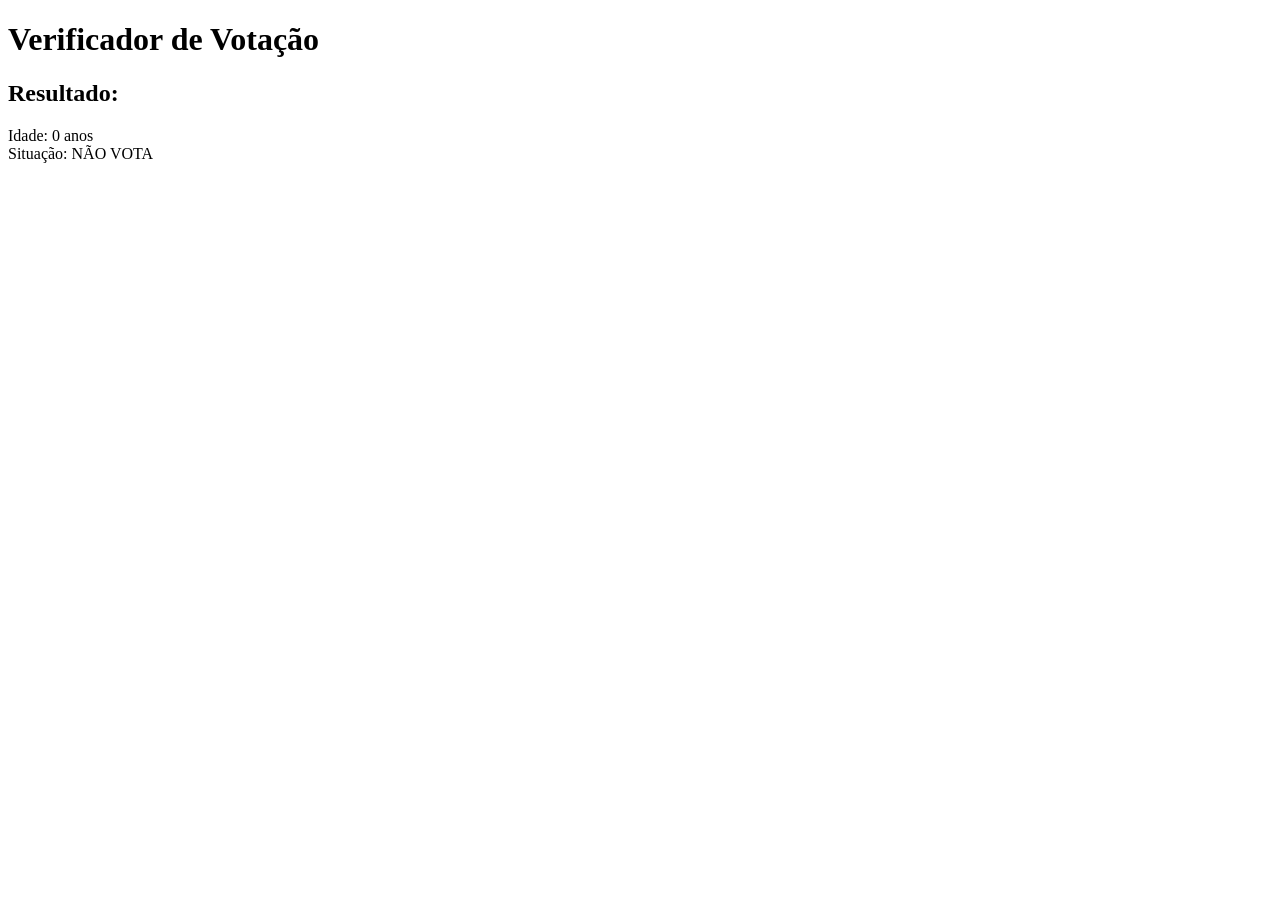
<file: aulaJS/exercícios/ex3.html>
<!DOCTYPE html>
<html lang="pt-BR">
<head>
    <meta charset="UTF-8">
    <title>Exercício 3 - Situação Eleitoral</title>
</head>
<body>
    <h1>Verificador de Votação</h1>
    
    <script>
        let idade = Number(prompt("Digite sua idade:"));
        let situacao = idade >= 18 && idade <= 70 ? "VOTO OBRIGATÓRIO" :
                       idade >= 16 || idade > 70 ? "VOTO OPCIONAL" :
                       "NÃO VOTA";
        
        document.write("<h2>Resultado:</h2>");
        document.write("Idade: " + idade + " anos<br>");
        document.write("Situação: " + situacao);
    </script>
</body>
</html>
</file>
<file: atividadecalendario/estilo.css>
* {
    margin: 0;
    padding: 0;
    box-sizing: border-box;
    font-family: -apple-system, BlinkMacSystemFont, 'Segoe UI', Roboto, Helvetica, Arial, sans-serif;
}

body {
    background-color: #e5e7eb;
    min-height: 100vh;
    display: flex;
    align-items: flex-start;
    justify-content: center;
    padding: 20px;
}

.planner-container {
    width: 100%;
    max-width: 1400px;
    background-color: white;
    border: 1px solid #9ca3af;
    box-shadow: 0 4px 12px rgba(0, 0, 0, 0.1);
    padding: 24px 28px;
    margin: 20px auto;
}

.planner-title {
    font-size: 2.5rem;
    font-weight: 500;
    color: #000;
    border-bottom: 3px solid #9ca3af;
    padding-bottom: 6px;
    margin-bottom: 24px;
    display: inline-block;
}

.section-title {
    font-size: 1.6rem;
    font-weight: 500;
    color: #000;
    margin: 0 0 12px 0;
}

/* área do calendário */
.calendar-section {
    width: 100%;
    margin-bottom: 32px;
}

.calendar-table {
    width: 100%;
    border-collapse: collapse;
    border: 2px solid #6b7280;
    table-layout: fixed;
}

.calendar-table th,
.calendar-table td {
    border: 1px solid #9ca3af;
    vertical-align: top;
    padding: 0;
}

.calendar-table th {
    background-color: #e5e7eb;
    font-weight: 500;
    font-size: 1rem;
    text-align: center;
    padding: 10px 0;
    border-bottom: 2px solid #6b7280;
}

.week-label {
    background-color: #f3f4f6;
    font-weight: 500;
    text-align: center;
    vertical-align: middle;
    width: 85px;
    font-size: 0.95rem;
    border-right: 2px solid #6b7280;
    padding: 0 !important;
}

/* container do dia - formato quadrado */
.day-container {
    aspect-ratio: 1 / 1;
    width: 100%;
    display: flex;
    flex-direction: column;
    overflow: hidden;
}

.day-header {
    display: flex;
    justify-content: space-between;
    align-items: center;
    padding: 6px 8px;
    font-weight: 500;
    color: #1f2937;
    border-bottom: 1px dotted #9ca3af;
    background-color: #f9fafb;
}

.day-number {
    font-size: 0.95rem;
    background-color: #e5e7eb;
    padding: 2px 8px;
    color: #111827;
    font-weight: 600;
}

.month-indicator {
    font-size: 0.7rem;
    color: #6b7280;
}

.day-cell {
    flex: 1;
    overflow-y: auto;
    overflow-x: hidden;
    padding: 6px 8px;
    scrollbar-width: thin;
    scrollbar-color: #9ca3af #e5e7eb;
    min-height: 0;
}

.day-cell::-webkit-scrollbar {
    width: 6px;
}
.day-cell::-webkit-scrollbar-track {
    background: #e5e7eb;
}
.day-cell::-webkit-scrollbar-thumb {
    background-color: #9ca3af;
    border-radius: 4px;
}

.task-item {
    display: block;
    font-size: 0.8rem;
    line-height: 1.4;
    padding: 3px 6px;
    margin-bottom: 3px;
    color: #111827;
    border-left: 3px solid #6b7280;
    background-color: #f9fafb;
    white-space: nowrap;
    overflow: hidden;
    text-overflow: ellipsis;
}

/* lista de tarefas */
.tasks-section {
    width: 100%;
    margin-top: 16px;
}

.tasks-container {
    border: 2px solid #6b7280;
    background-color: white;
    flex: 1;
    overflow-y: auto;
    overflow-x: hidden;
    scrollbar-width: thin;
    max-height: 200px;
}

.tasks-table {
    width: 100%;
    border-collapse: collapse;
    table-layout: fixed;
}

.tasks-table th {
    background-color: #e5e7eb;
    border-bottom: 2px solid #6b7280;
    padding: 14px 16px;
    text-align: left;
    font-weight: 500;
    font-size: 1rem;
}

.tasks-table td {
    padding: 12px 16px;
    border-bottom: 1px solid #9ca3af;
    background-color: white;
}

.tasks-table tr:last-child td {
    border-bottom: none;
}

.data-col {
    font-family: 'Courier New', Courier, monospace;
    color: #1f2937;
}

.footer-note {
    margin-top: 24px;
    text-align: right;
    font-size: 0.75rem;
    color: #6b7280;
    border-top: 1px dashed #9ca3af;
    padding-top: 12px;
}
</file>
